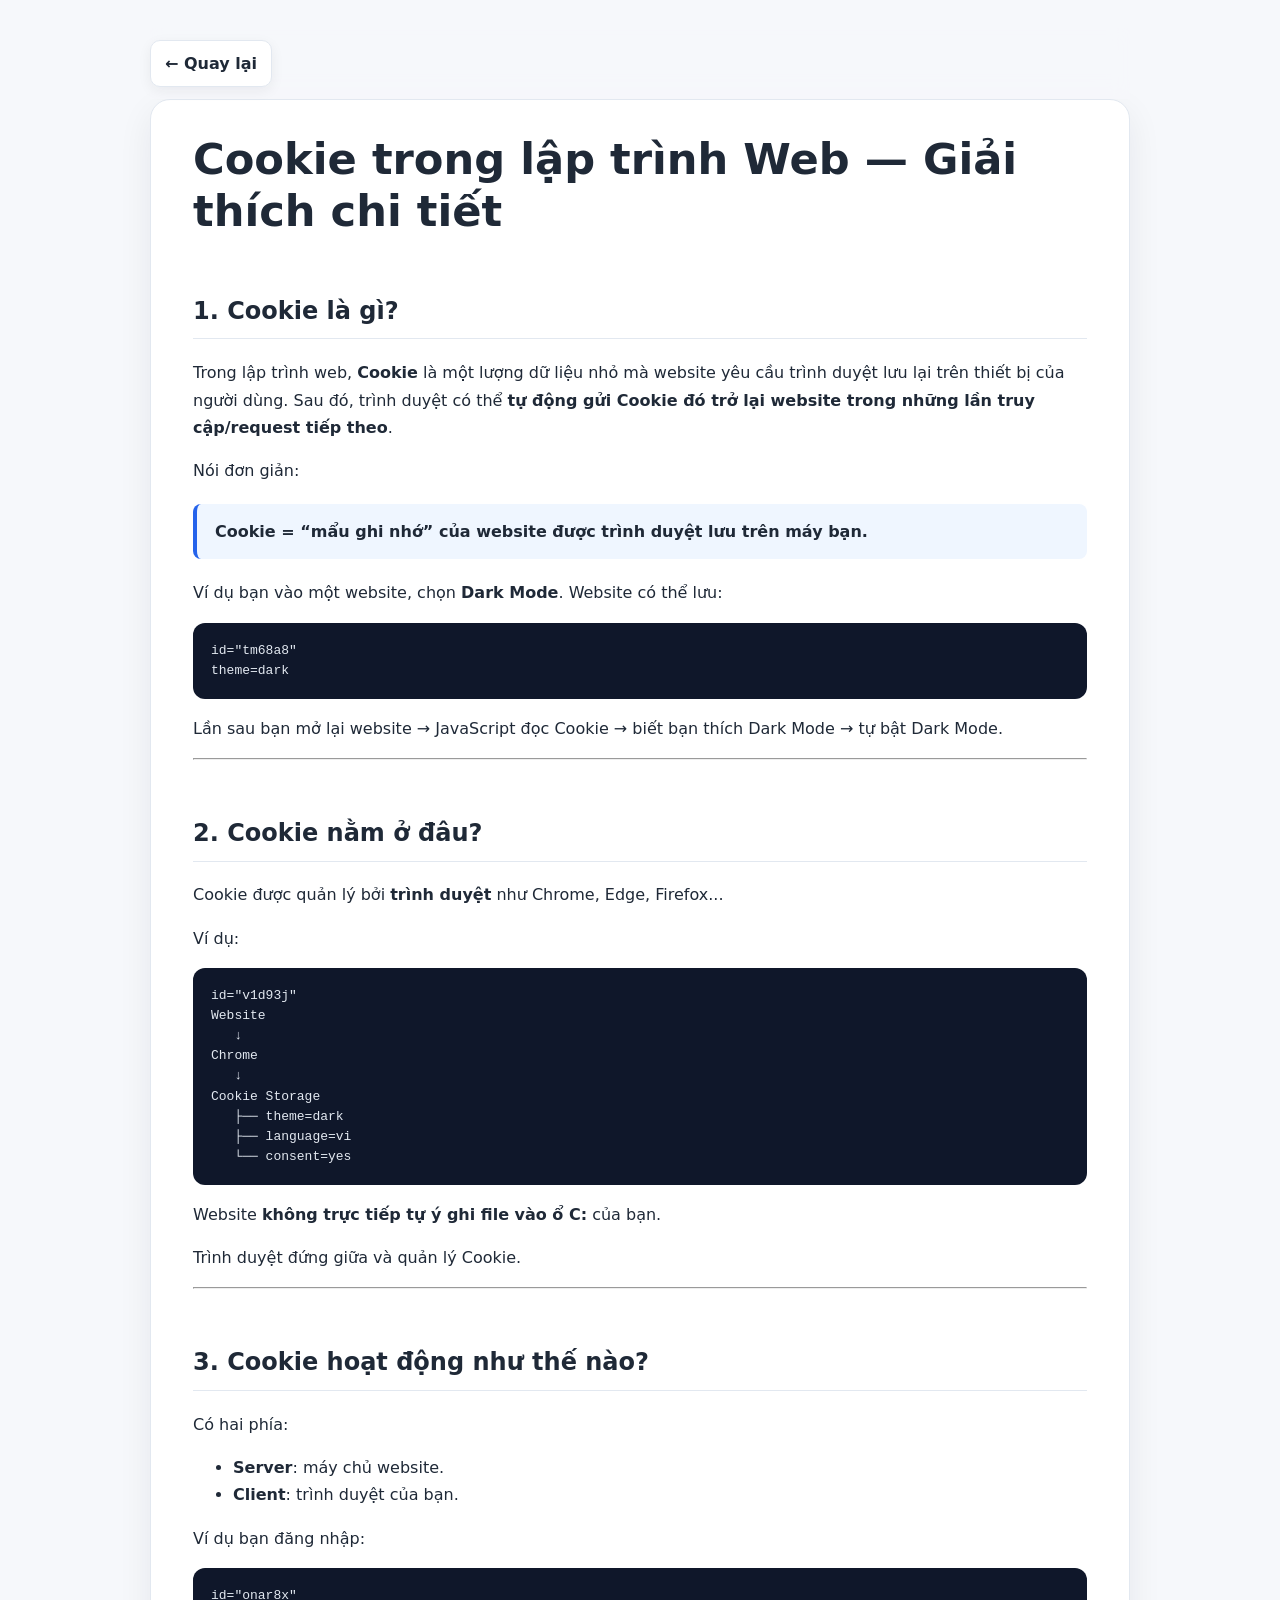
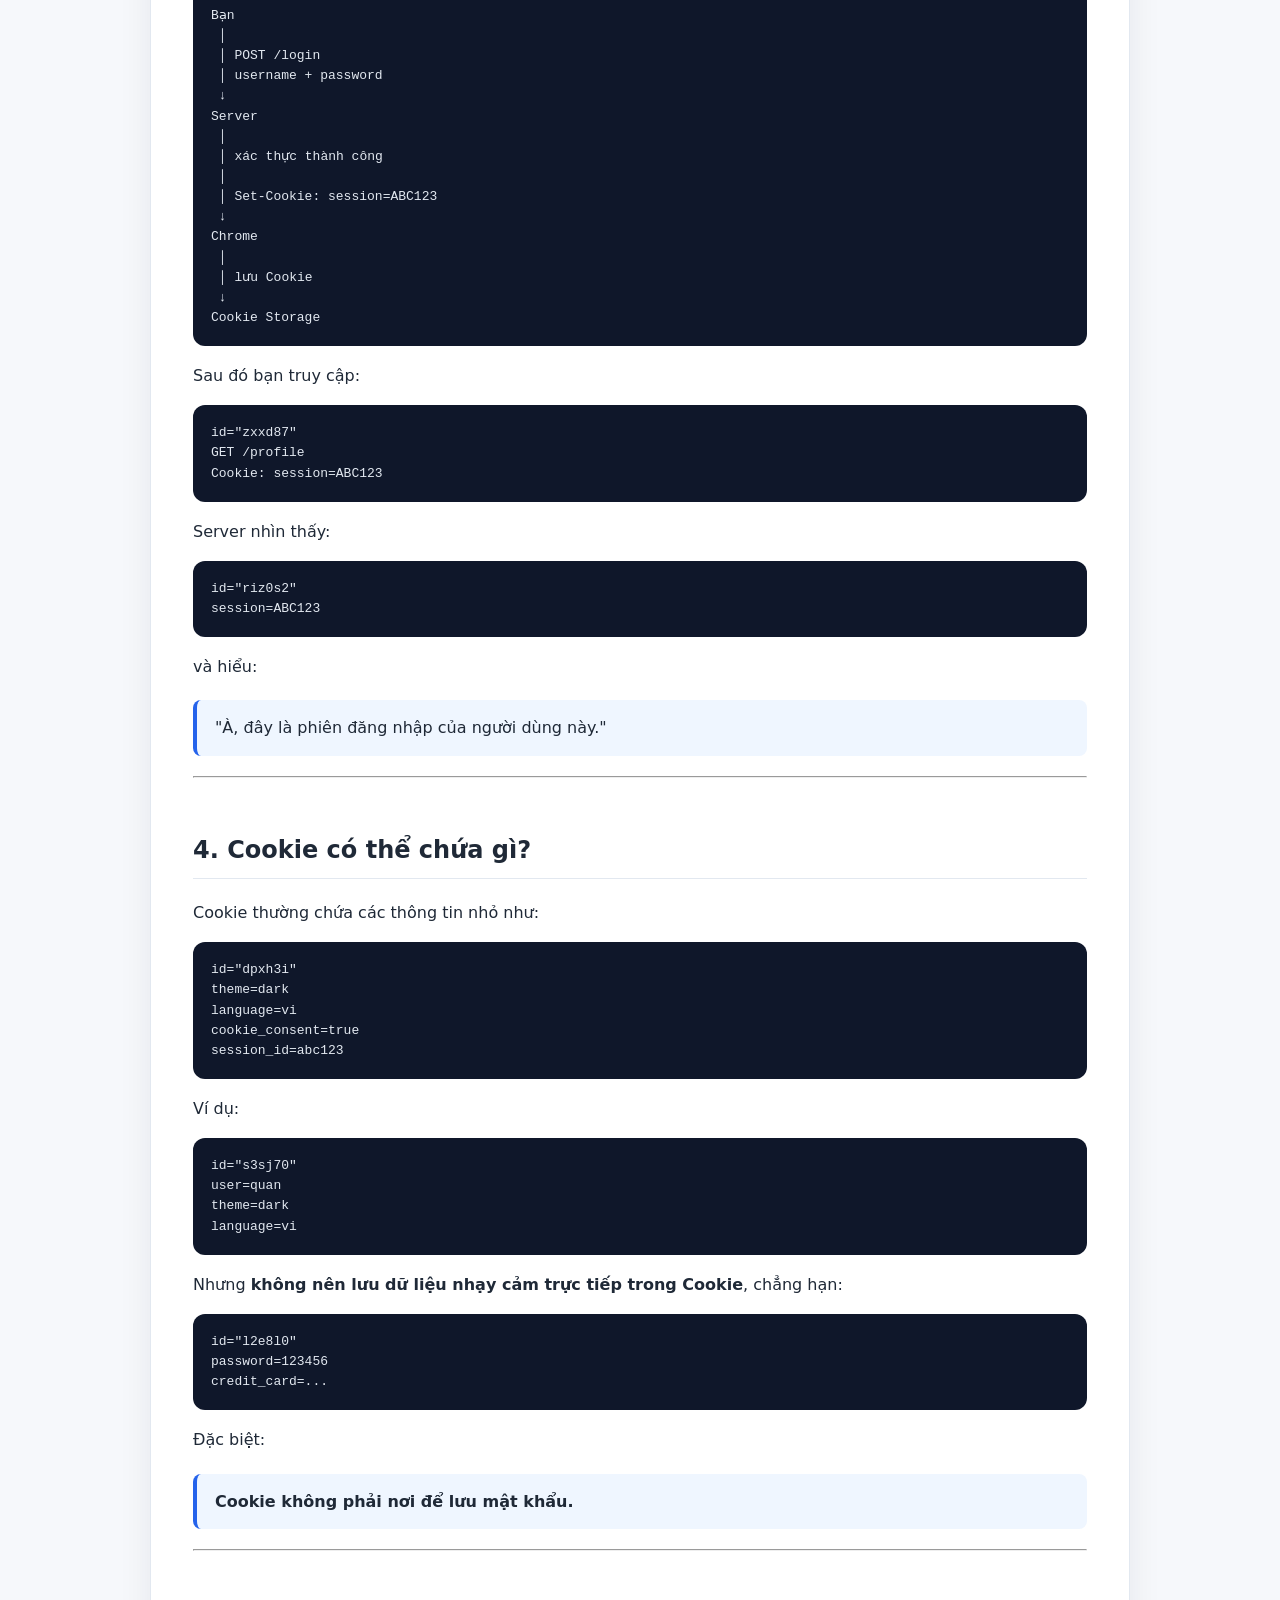
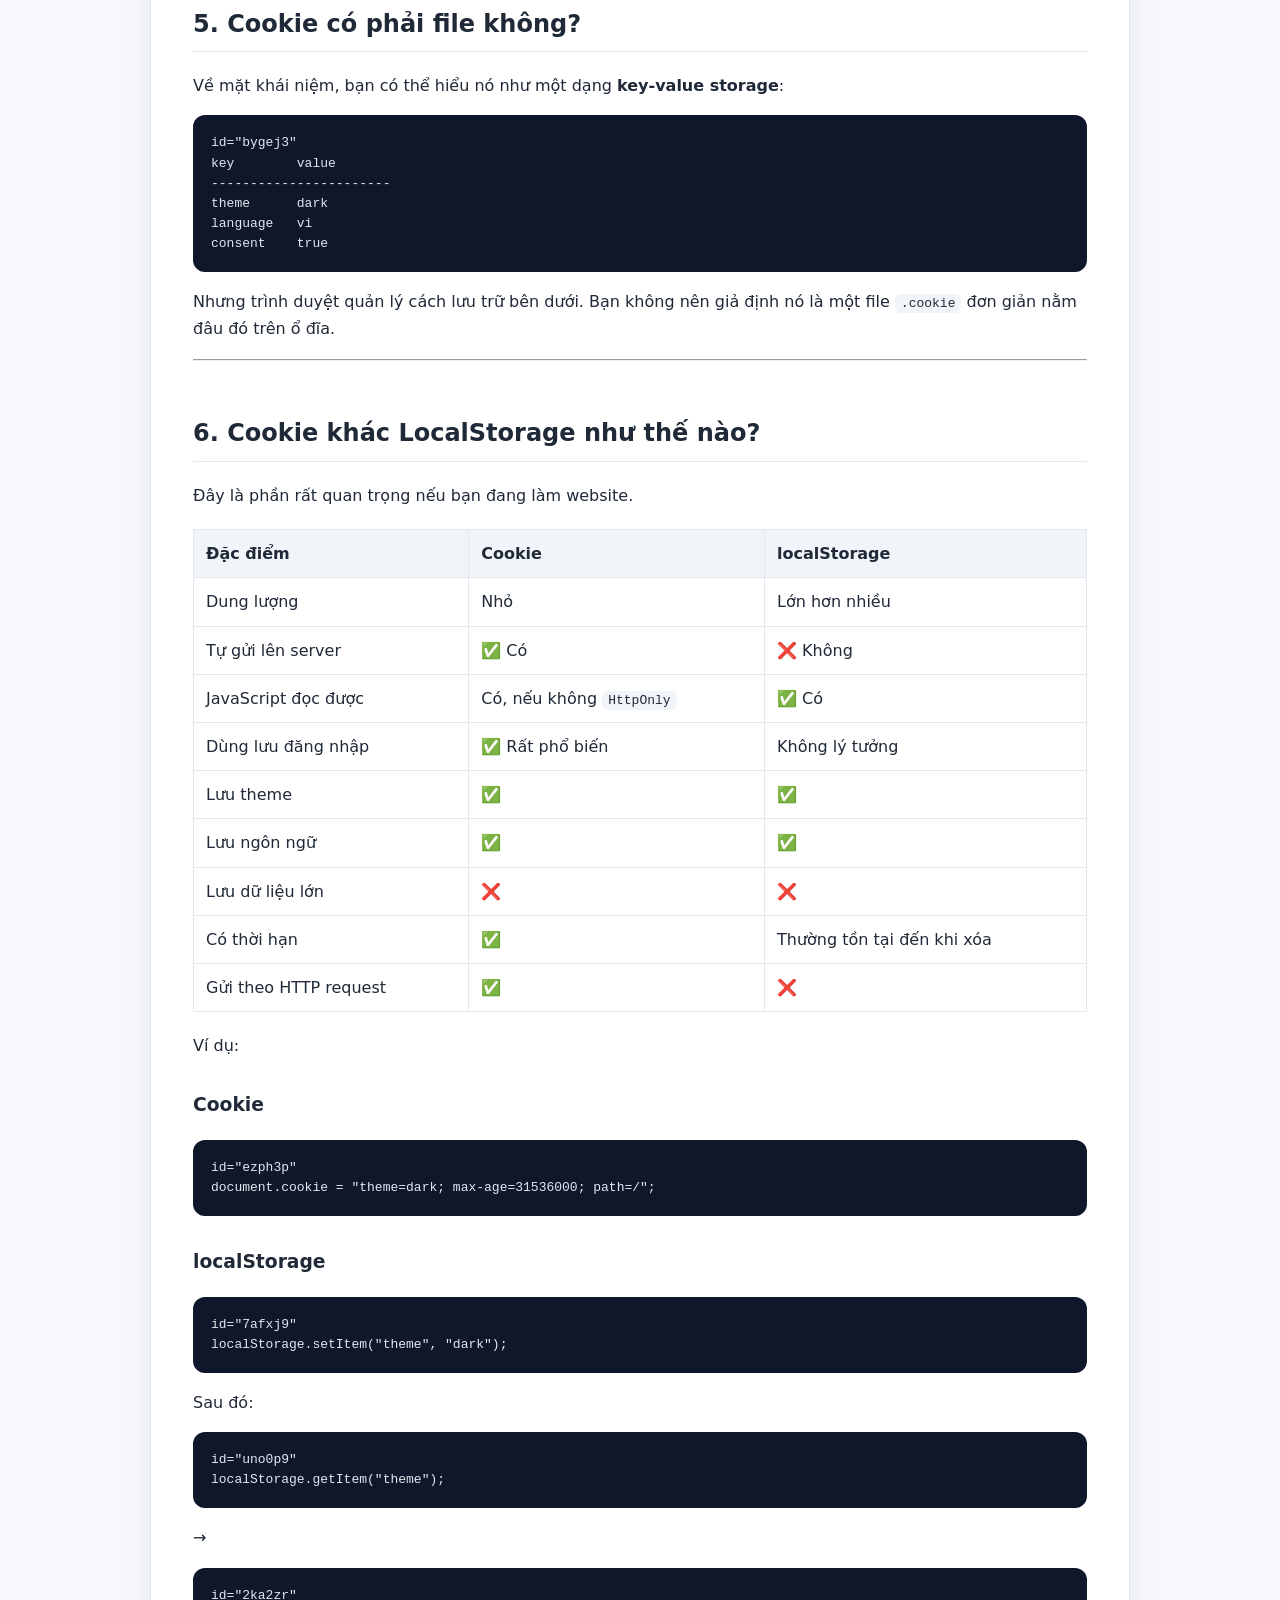
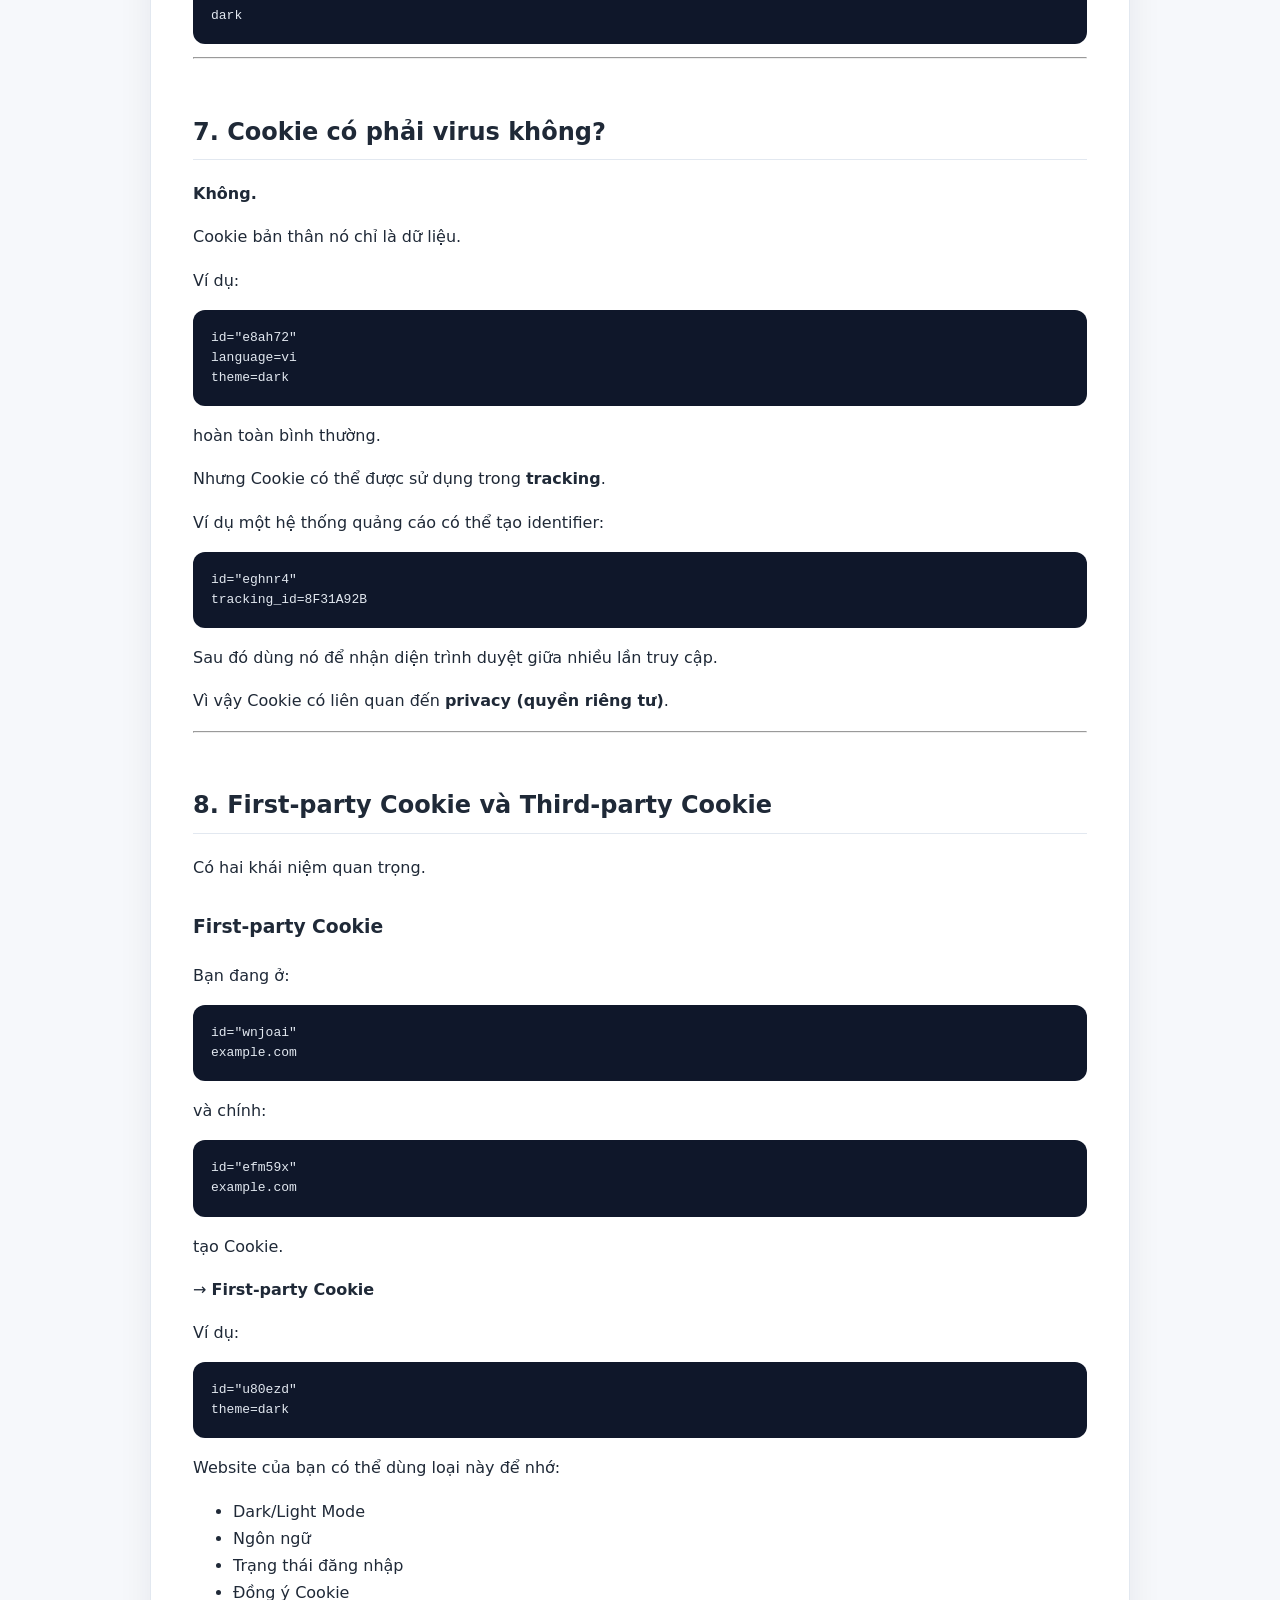
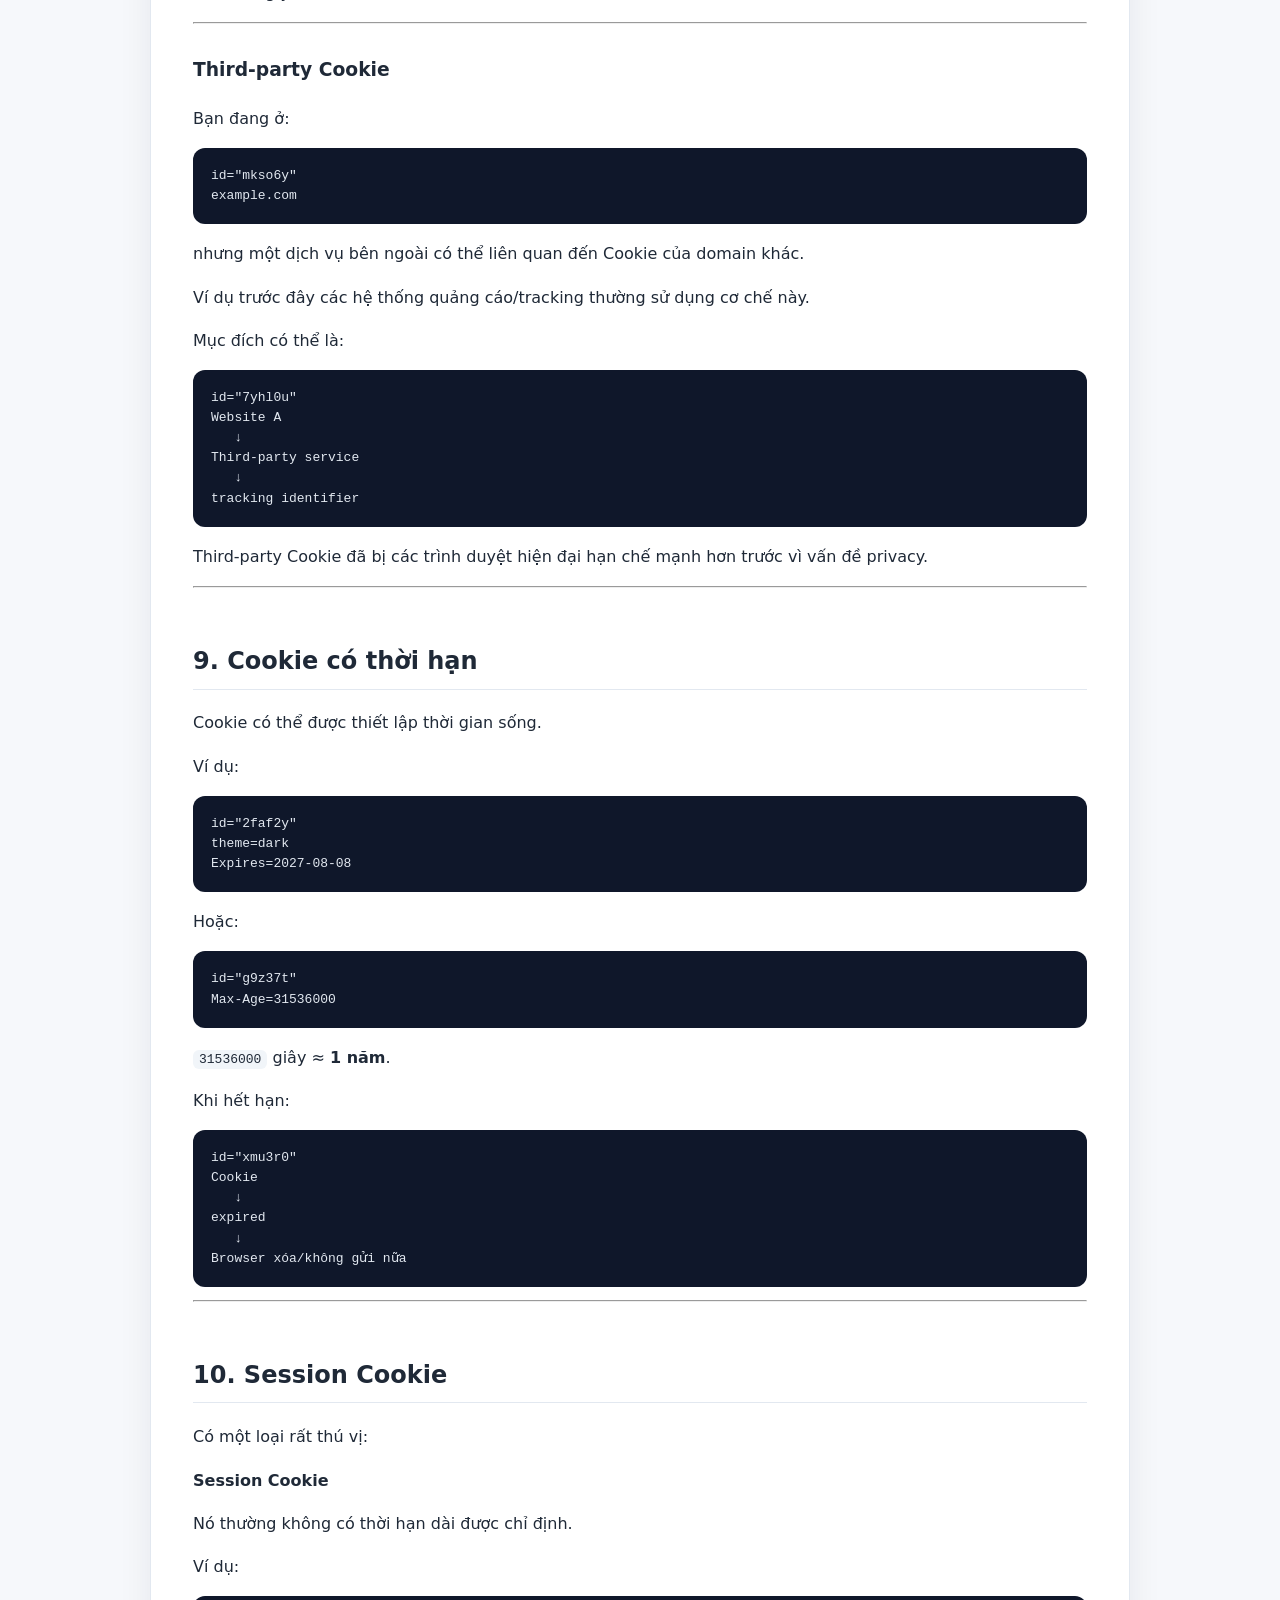
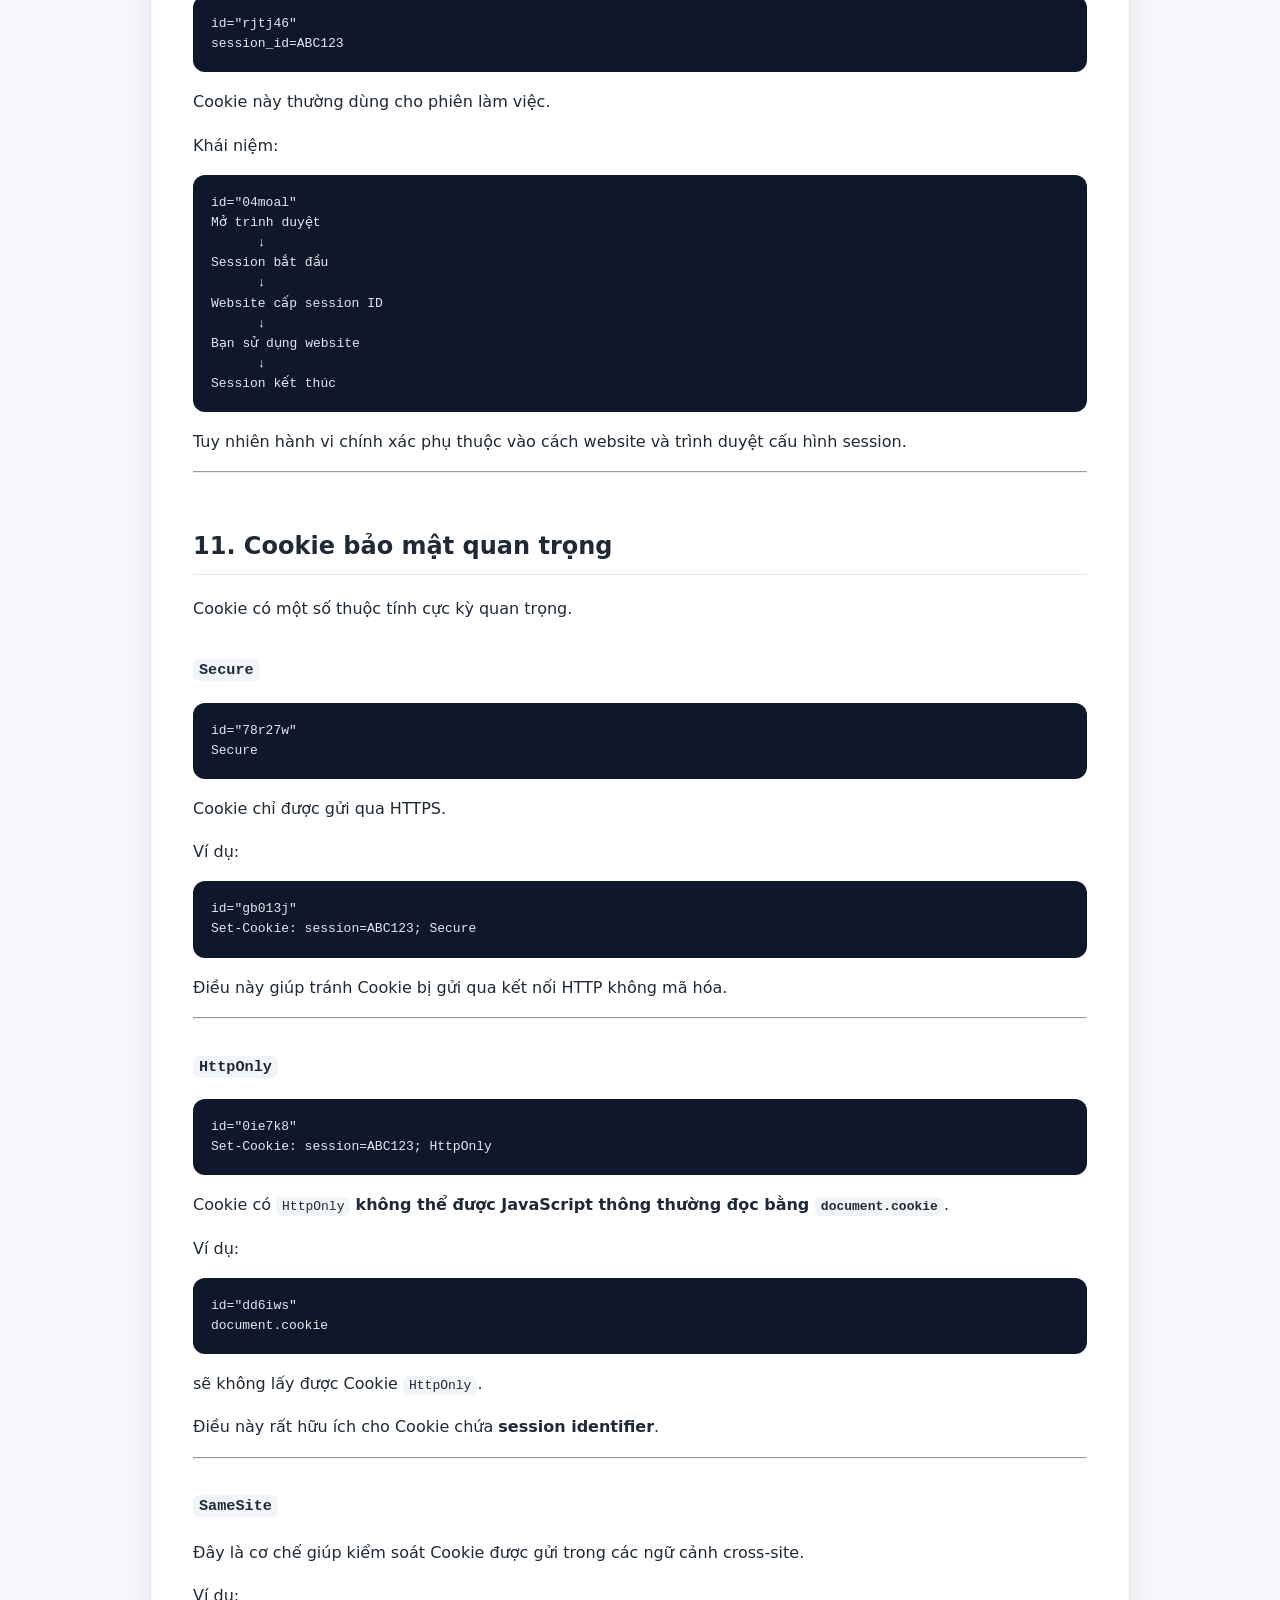
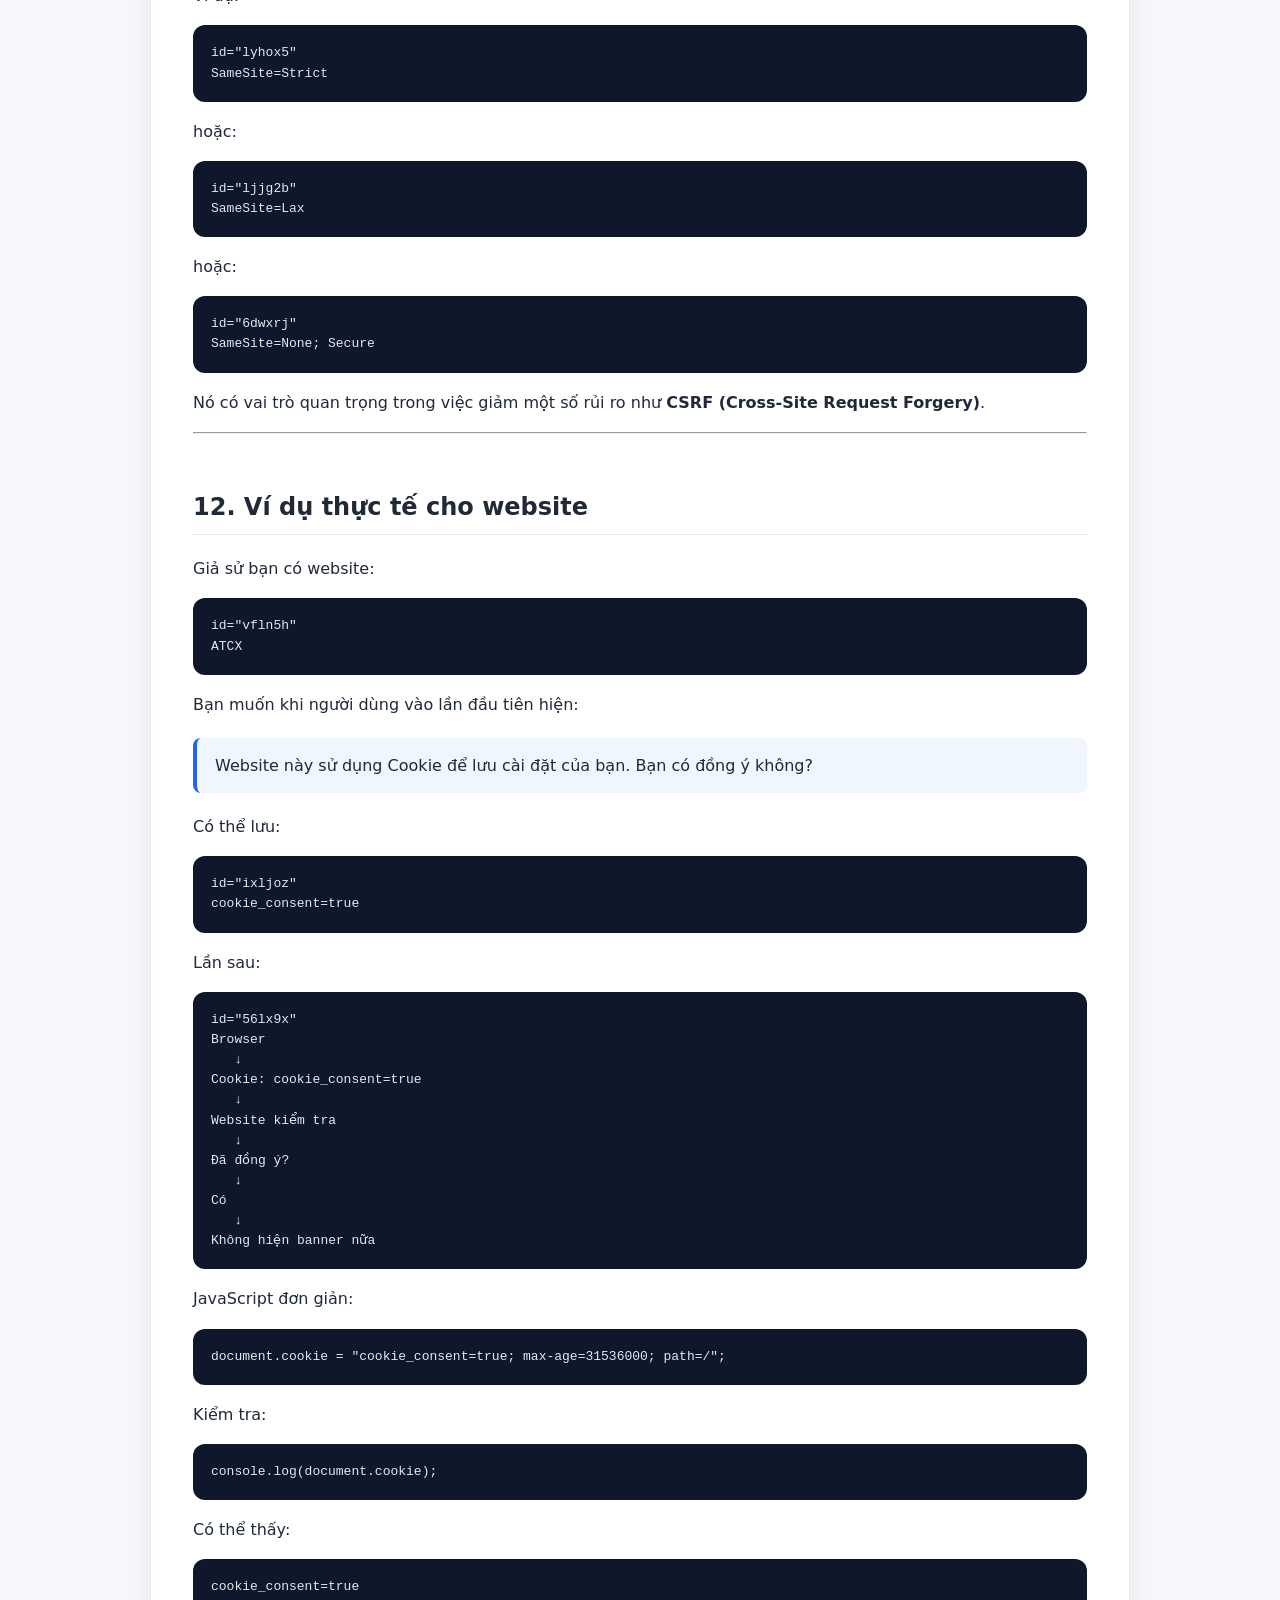
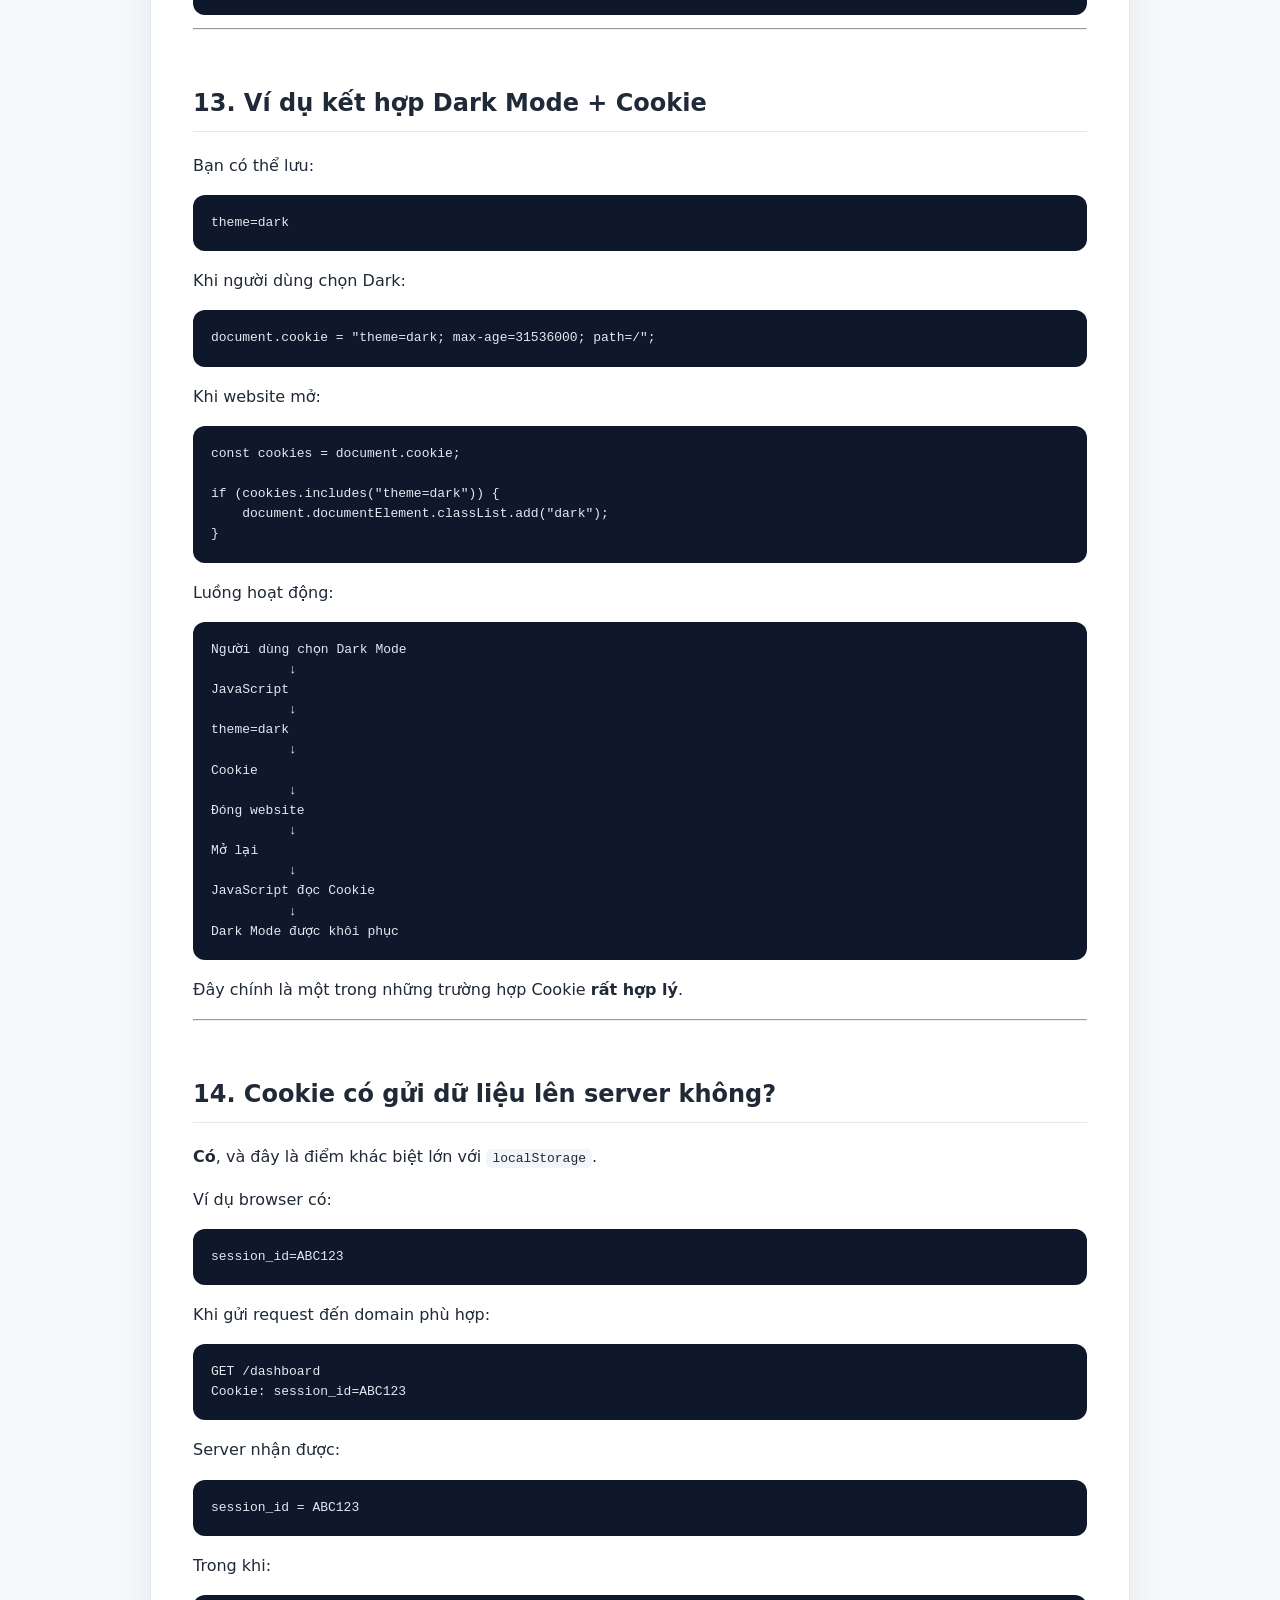
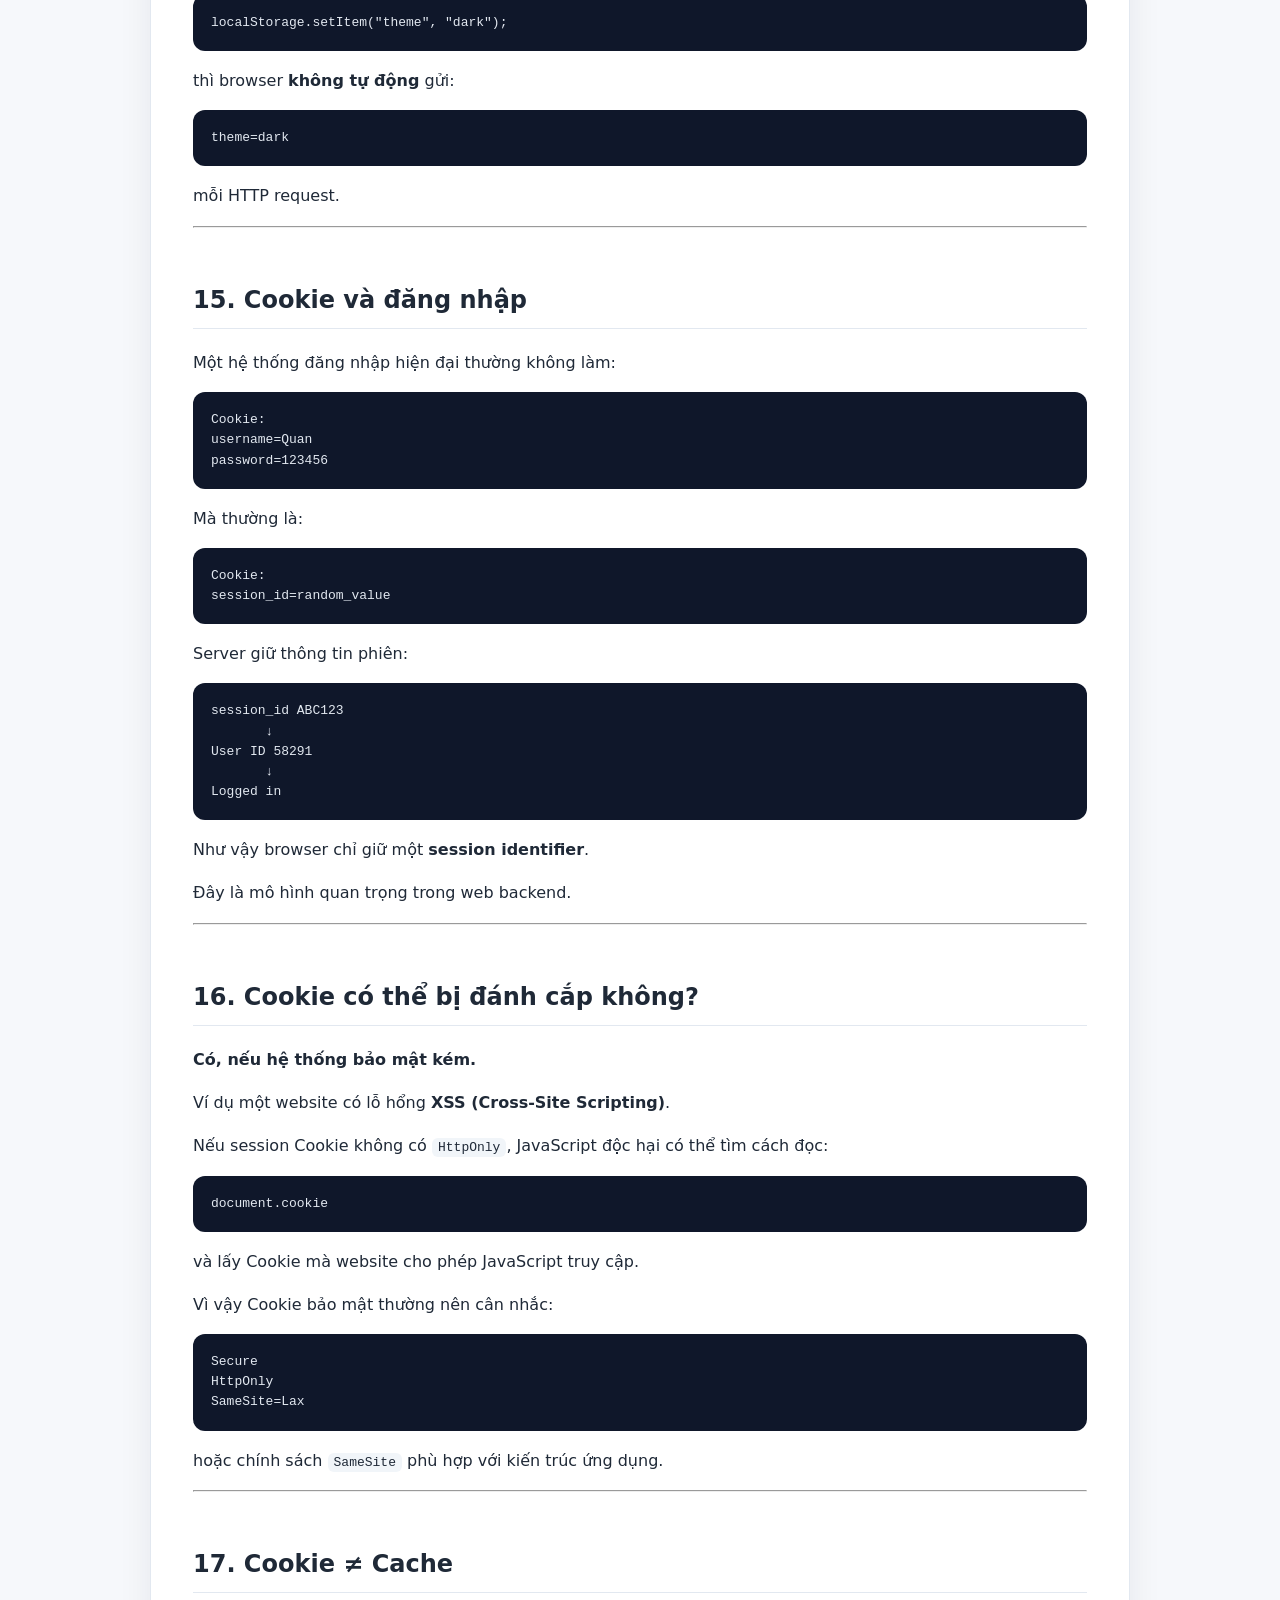
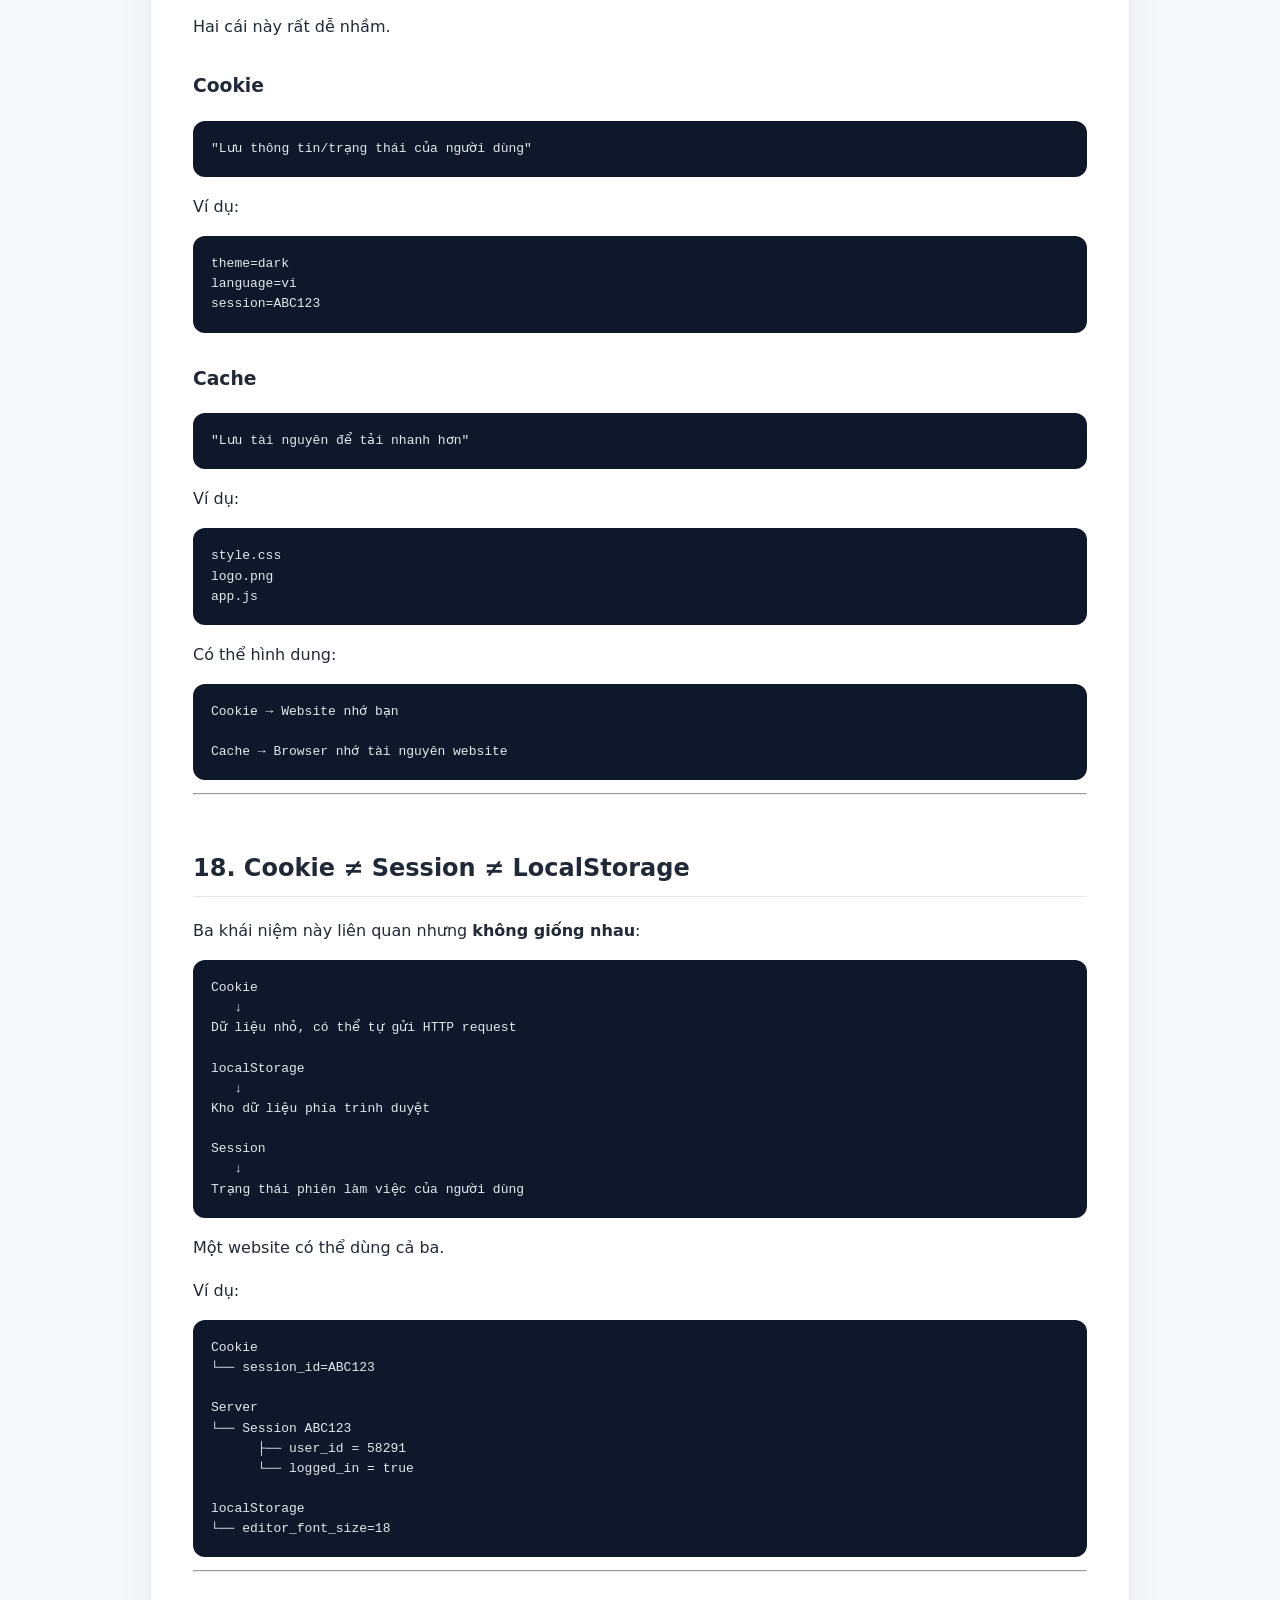
<file: cookie.html>
<!DOCTYPE html>
<html lang="vi">
<head>
<meta charset="UTF-8">
<meta name="viewport" content="width=device-width, initial-scale=1.0">
<title>Chi tiết — Smart Text Counter &amp; File Editor</title>
<style>
:root {
  --bg:#f6f8fb; --surface:#ffffff; --text:#1f2937; --muted:#64748b;
  --border:#e2e8f0; --accent:#2563eb; --code:#f1f5f9;
}
* { box-sizing:border-box; }
html { scroll-behavior:smooth; }
body {
  margin:0; background:var(--bg); color:var(--text);
  font-family:Inter,system-ui,-apple-system,"Segoe UI",Roboto,Arial,sans-serif;
  line-height:1.7;
}
.page {
  width:min(980px,calc(100% - 28px)); margin:28px auto 60px;
}
.topbar {
  position:sticky; top:0; z-index:10; padding:12px 0;
  background:color-mix(in srgb,var(--bg) 88%,transparent);
  backdrop-filter:blur(10px);
}
.back {
  display:inline-flex; align-items:center; gap:8px; padding:9px 14px;
  border:1px solid var(--border); border-radius:10px; background:var(--surface);
  color:var(--text); text-decoration:none; font-weight:700;
  box-shadow:0 4px 14px rgba(15,23,42,.06);
}
article {
  background:var(--surface); border:1px solid var(--border);
  border-radius:20px; padding:34px 42px;
  box-shadow:0 12px 35px rgba(15,23,42,.07);
}
h1 { font-size:clamp(1.8rem,4vw,2.7rem); line-height:1.2; margin:0 0 24px; }
h2 { margin-top:2.2em; padding-bottom:7px; border-bottom:1px solid var(--border); }
h3 { margin-top:1.6em; }
p { margin:1em 0; }
a { color:var(--accent); }
blockquote {
  margin:20px 0; padding:14px 18px; border-left:4px solid var(--accent);
  background:#eff6ff; border-radius:8px;
}
code { background:var(--code); padding:2px 6px; border-radius:6px; }
pre {
  overflow:auto; background:#0f172a; color:#e2e8f0; padding:18px;
  border-radius:12px; line-height:1.55;
}
pre code { background:transparent; padding:0; }
table { width:100%; border-collapse:collapse; margin:20px 0; overflow:hidden; }
th,td { border:1px solid var(--border); padding:10px 12px; text-align:left; }
th { background:var(--code); }
.author-card {
  margin-top:48px; padding:24px; border:1px solid var(--border);
  border-radius:16px; background:linear-gradient(135deg,#eff6ff,#fff);
}
.author-card h2 { margin:4px 0 6px; border:0; padding:0; }
.author-label { color:var(--accent); font-weight:800; }
.site-footer {
  text-align:center; color:var(--muted); padding:24px 10px 8px;
  font-size:.86rem;
}
.site-footer .copyright { font-weight:700; }
@media (max-width:650px) {
  article { padding:24px 18px; border-radius:15px; }
  .page { width:min(100% - 18px,980px); margin-top:10px; }
  pre { font-size:.82rem; }
  table { display:block; overflow-x:auto; white-space:nowrap; }
}
</style>
</head>
<body>
<div class="page">
  <div class="topbar">
    <a class="back" href="javascript:history.back()">← Quay lại</a>
  </div>
  <article>
    <h1>Cookie trong lập trình Web — Giải thích chi tiết</h1>
<h2>1. Cookie là gì?</h2>
<p>Trong lập trình web, <strong>Cookie</strong> là một lượng dữ liệu nhỏ mà website yêu cầu trình duyệt lưu lại trên thiết bị của người dùng. Sau đó, trình duyệt có thể <strong>tự động gửi Cookie đó trở lại website trong những lần truy cập/request tiếp theo</strong>.</p>
<p>Nói đơn giản:</p>
<blockquote><strong>Cookie = “mẩu ghi nhớ” của website được trình duyệt lưu trên máy bạn.</strong></blockquote>
<p>Ví dụ bạn vào một website, chọn <strong>Dark Mode</strong>. Website có thể lưu:</p>
<pre><code>id=&quot;tm68a8&quot;
theme=dark</code></pre>
<p>Lần sau bạn mở lại website → JavaScript đọc Cookie → biết bạn thích Dark Mode → tự bật Dark Mode.</p>
<hr>
<h2>2. Cookie nằm ở đâu?</h2>
<p>Cookie được quản lý bởi <strong>trình duyệt</strong> như Chrome, Edge, Firefox...</p>
<p>Ví dụ:</p>
<pre><code>id=&quot;v1d93j&quot;
Website
   ↓
Chrome
   ↓
Cookie Storage
   ├── theme=dark
   ├── language=vi
   └── consent=yes</code></pre>
<p>Website <strong>không trực tiếp tự ý ghi file vào ổ C:</strong> của bạn.</p>
<p>Trình duyệt đứng giữa và quản lý Cookie.</p>
<hr>
<h2>3. Cookie hoạt động như thế nào?</h2>
<p>Có hai phía:</p>
<ul><li><strong>Server</strong>: máy chủ website.</li><li><strong>Client</strong>: trình duyệt của bạn.</li></ul>
<p>Ví dụ bạn đăng nhập:</p>
<pre><code>id=&quot;onar8x&quot;
Bạn
 │
 │ POST /login
 │ username + password
 ↓
Server
 │
 │ xác thực thành công
 │
 │ Set-Cookie: session=ABC123
 ↓
Chrome
 │
 │ lưu Cookie
 ↓
Cookie Storage</code></pre>
<p>Sau đó bạn truy cập:</p>
<pre><code>id=&quot;zxxd87&quot;
GET /profile
Cookie: session=ABC123</code></pre>
<p>Server nhìn thấy:</p>
<pre><code>id=&quot;riz0s2&quot;
session=ABC123</code></pre>
<p>và hiểu:</p>
<blockquote>"À, đây là phiên đăng nhập của người dùng này."</blockquote>
<hr>
<h2>4. Cookie có thể chứa gì?</h2>
<p>Cookie thường chứa các thông tin nhỏ như:</p>
<pre><code>id=&quot;dpxh3i&quot;
theme=dark
language=vi
cookie_consent=true
session_id=abc123</code></pre>
<p>Ví dụ:</p>
<pre><code>id=&quot;s3sj70&quot;
user=quan
theme=dark
language=vi</code></pre>
<p>Nhưng <strong>không nên lưu dữ liệu nhạy cảm trực tiếp trong Cookie</strong>, chẳng hạn:</p>
<pre><code>id=&quot;l2e8l0&quot;
password=123456
credit_card=...</code></pre>
<p>Đặc biệt:</p>
<blockquote><strong>Cookie không phải nơi để lưu mật khẩu.</strong></blockquote>
<hr>
<h2>5. Cookie có phải file không?</h2>
<p>Về mặt khái niệm, bạn có thể hiểu nó như một dạng <strong>key-value storage</strong>:</p>
<pre><code>id=&quot;bygej3&quot;
key        value
-----------------------
theme      dark
language   vi
consent    true</code></pre>
<p>Nhưng trình duyệt quản lý cách lưu trữ bên dưới. Bạn không nên giả định nó là một file <code>.cookie</code> đơn giản nằm đâu đó trên ổ đĩa.</p>
<hr>
<h2>6. Cookie khác LocalStorage như thế nào?</h2>
<p>Đây là phần rất quan trọng nếu bạn đang làm website.</p>
<table><thead><tr><th>Đặc điểm</th><th>Cookie</th><th>localStorage</th></tr></thead><tbody><tr><td>Dung lượng</td><td>Nhỏ</td><td>Lớn hơn nhiều</td></tr><tr><td>Tự gửi lên server</td><td>✅ Có</td><td>❌ Không</td></tr><tr><td>JavaScript đọc được</td><td>Có, nếu không <code>HttpOnly</code></td><td>✅ Có</td></tr><tr><td>Dùng lưu đăng nhập</td><td>✅ Rất phổ biến</td><td>Không lý tưởng</td></tr><tr><td>Lưu theme</td><td>✅</td><td>✅</td></tr><tr><td>Lưu ngôn ngữ</td><td>✅</td><td>✅</td></tr><tr><td>Lưu dữ liệu lớn</td><td>❌</td><td>❌</td></tr><tr><td>Có thời hạn</td><td>✅</td><td>Thường tồn tại đến khi xóa</td></tr><tr><td>Gửi theo HTTP request</td><td>✅</td><td>❌</td></tr></tbody></table>
<p>Ví dụ:</p>
<h3>Cookie</h3>
<pre><code>id=&quot;ezph3p&quot;
document.cookie = &quot;theme=dark; max-age=31536000; path=/&quot;;</code></pre>
<h3>localStorage</h3>
<pre><code>id=&quot;7afxj9&quot;
localStorage.setItem(&quot;theme&quot;, &quot;dark&quot;);</code></pre>
<p>Sau đó:</p>
<pre><code>id=&quot;uno0p9&quot;
localStorage.getItem(&quot;theme&quot;);</code></pre>
<p>→</p>
<pre><code>id=&quot;2ka2zr&quot;
dark</code></pre>
<hr>
<h2>7. Cookie có phải virus không?</h2>
<p><strong>Không.</strong></p>
<p>Cookie bản thân nó chỉ là dữ liệu.</p>
<p>Ví dụ:</p>
<pre><code>id=&quot;e8ah72&quot;
language=vi
theme=dark</code></pre>
<p>hoàn toàn bình thường.</p>
<p>Nhưng Cookie có thể được sử dụng trong <strong>tracking</strong>.</p>
<p>Ví dụ một hệ thống quảng cáo có thể tạo identifier:</p>
<pre><code>id=&quot;eghnr4&quot;
tracking_id=8F31A92B</code></pre>
<p>Sau đó dùng nó để nhận diện trình duyệt giữa nhiều lần truy cập.</p>
<p>Vì vậy Cookie có liên quan đến <strong>privacy (quyền riêng tư)</strong>.</p>
<hr>
<h2>8. First-party Cookie và Third-party Cookie</h2>
<p>Có hai khái niệm quan trọng.</p>
<h3>First-party Cookie</h3>
<p>Bạn đang ở:</p>
<pre><code>id=&quot;wnjoai&quot;
example.com</code></pre>
<p>và chính:</p>
<pre><code>id=&quot;efm59x&quot;
example.com</code></pre>
<p>tạo Cookie.</p>
<p>→ <strong>First-party Cookie</strong></p>
<p>Ví dụ:</p>
<pre><code>id=&quot;u80ezd&quot;
theme=dark</code></pre>
<p>Website của bạn có thể dùng loại này để nhớ:</p>
<ul><li>Dark/Light Mode</li><li>Ngôn ngữ</li><li>Trạng thái đăng nhập</li><li>Đồng ý Cookie</li></ul>
<hr>
<h3>Third-party Cookie</h3>
<p>Bạn đang ở:</p>
<pre><code>id=&quot;mkso6y&quot;
example.com</code></pre>
<p>nhưng một dịch vụ bên ngoài có thể liên quan đến Cookie của domain khác.</p>
<p>Ví dụ trước đây các hệ thống quảng cáo/tracking thường sử dụng cơ chế này.</p>
<p>Mục đích có thể là:</p>
<pre><code>id=&quot;7yhl0u&quot;
Website A
   ↓
Third-party service
   ↓
tracking identifier</code></pre>
<p>Third-party Cookie đã bị các trình duyệt hiện đại hạn chế mạnh hơn trước vì vấn đề privacy.</p>
<hr>
<h2>9. Cookie có thời hạn</h2>
<p>Cookie có thể được thiết lập thời gian sống.</p>
<p>Ví dụ:</p>
<pre><code>id=&quot;2faf2y&quot;
theme=dark
Expires=2027-08-08</code></pre>
<p>Hoặc:</p>
<pre><code>id=&quot;g9z37t&quot;
Max-Age=31536000</code></pre>
<p><code>31536000</code> giây ≈ <strong>1 năm</strong>.</p>
<p>Khi hết hạn:</p>
<pre><code>id=&quot;xmu3r0&quot;
Cookie
   ↓
expired
   ↓
Browser xóa/không gửi nữa</code></pre>
<hr>
<h2>10. Session Cookie</h2>
<p>Có một loại rất thú vị:</p>
<p><strong>Session Cookie</strong></p>
<p>Nó thường không có thời hạn dài được chỉ định.</p>
<p>Ví dụ:</p>
<pre><code>id=&quot;rjtj46&quot;
session_id=ABC123</code></pre>
<p>Cookie này thường dùng cho phiên làm việc.</p>
<p>Khái niệm:</p>
<pre><code>id=&quot;04moal&quot;
Mở trình duyệt
      ↓
Session bắt đầu
      ↓
Website cấp session ID
      ↓
Bạn sử dụng website
      ↓
Session kết thúc</code></pre>
<p>Tuy nhiên hành vi chính xác phụ thuộc vào cách website và trình duyệt cấu hình session.</p>
<hr>
<h2>11. Cookie bảo mật quan trọng</h2>
<p>Cookie có một số thuộc tính cực kỳ quan trọng.</p>
<h3><code>Secure</code></h3>
<pre><code>id=&quot;78r27w&quot;
Secure</code></pre>
<p>Cookie chỉ được gửi qua HTTPS.</p>
<p>Ví dụ:</p>
<pre><code>id=&quot;gb013j&quot;
Set-Cookie: session=ABC123; Secure</code></pre>
<p>Điều này giúp tránh Cookie bị gửi qua kết nối HTTP không mã hóa.</p>
<hr>
<h3><code>HttpOnly</code></h3>
<pre><code>id=&quot;0ie7k8&quot;
Set-Cookie: session=ABC123; HttpOnly</code></pre>
<p>Cookie có <code>HttpOnly</code> <strong>không thể được JavaScript thông thường đọc bằng <code>document.cookie</code></strong>.</p>
<p>Ví dụ:</p>
<pre><code>id=&quot;dd6iws&quot;
document.cookie</code></pre>
<p>sẽ không lấy được Cookie <code>HttpOnly</code>.</p>
<p>Điều này rất hữu ích cho Cookie chứa <strong>session identifier</strong>.</p>
<hr>
<h3><code>SameSite</code></h3>
<p>Đây là cơ chế giúp kiểm soát Cookie được gửi trong các ngữ cảnh cross-site.</p>
<p>Ví dụ:</p>
<pre><code>id=&quot;lyhox5&quot;
SameSite=Strict</code></pre>
<p>hoặc:</p>
<pre><code>id=&quot;ljjg2b&quot;
SameSite=Lax</code></pre>
<p>hoặc:</p>
<pre><code>id=&quot;6dwxrj&quot;
SameSite=None; Secure</code></pre>
<p>Nó có vai trò quan trọng trong việc giảm một số rủi ro như <strong>CSRF (Cross-Site Request Forgery)</strong>.</p>
<hr>
<h2>12. Ví dụ thực tế cho website</h2>
<p>Giả sử bạn có website:</p>
<pre><code>id=&quot;vfln5h&quot;
ATCX</code></pre>
<p>Bạn muốn khi người dùng vào lần đầu tiên hiện:</p>
<blockquote>Website này sử dụng Cookie để lưu cài đặt của bạn. Bạn có đồng ý không?</blockquote>
<p>Có thể lưu:</p>
<pre><code>id=&quot;ixljoz&quot;
cookie_consent=true</code></pre>
<p>Lần sau:</p>
<pre><code>id=&quot;56lx9x&quot;
Browser
   ↓
Cookie: cookie_consent=true
   ↓
Website kiểm tra
   ↓
Đã đồng ý?
   ↓
Có
   ↓
Không hiện banner nữa</code></pre>
<p>JavaScript đơn giản:</p>
<pre><code>document.cookie = &quot;cookie_consent=true; max-age=31536000; path=/&quot;;</code></pre>
<p>Kiểm tra:</p>
<pre><code>console.log(document.cookie);</code></pre>
<p>Có thể thấy:</p>
<pre><code>cookie_consent=true</code></pre>
<hr>
<h2>13. Ví dụ kết hợp Dark Mode + Cookie</h2>
<p>Bạn có thể lưu:</p>
<pre><code>theme=dark</code></pre>
<p>Khi người dùng chọn Dark:</p>
<pre><code>document.cookie = &quot;theme=dark; max-age=31536000; path=/&quot;;</code></pre>
<p>Khi website mở:</p>
<pre><code>const cookies = document.cookie;

if (cookies.includes(&quot;theme=dark&quot;)) {
    document.documentElement.classList.add(&quot;dark&quot;);
}</code></pre>
<p>Luồng hoạt động:</p>
<pre><code>Người dùng chọn Dark Mode
          ↓
JavaScript
          ↓
theme=dark
          ↓
Cookie
          ↓
Đóng website
          ↓
Mở lại
          ↓
JavaScript đọc Cookie
          ↓
Dark Mode được khôi phục</code></pre>
<p>Đây chính là một trong những trường hợp Cookie <strong>rất hợp lý</strong>.</p>
<hr>
<h2>14. Cookie có gửi dữ liệu lên server không?</h2>
<p><strong>Có</strong>, và đây là điểm khác biệt lớn với <code>localStorage</code>.</p>
<p>Ví dụ browser có:</p>
<pre><code>session_id=ABC123</code></pre>
<p>Khi gửi request đến domain phù hợp:</p>
<pre><code>GET /dashboard
Cookie: session_id=ABC123</code></pre>
<p>Server nhận được:</p>
<pre><code>session_id = ABC123</code></pre>
<p>Trong khi:</p>
<pre><code>localStorage.setItem(&quot;theme&quot;, &quot;dark&quot;);</code></pre>
<p>thì browser <strong>không tự động</strong> gửi:</p>
<pre><code>theme=dark</code></pre>
<p>mỗi HTTP request.</p>
<hr>
<h2>15. Cookie và đăng nhập</h2>
<p>Một hệ thống đăng nhập hiện đại thường không làm:</p>
<pre><code>Cookie:
username=Quan
password=123456</code></pre>
<p>Mà thường là:</p>
<pre><code>Cookie:
session_id=random_value</code></pre>
<p>Server giữ thông tin phiên:</p>
<pre><code>session_id ABC123
       ↓
User ID 58291
       ↓
Logged in</code></pre>
<p>Như vậy browser chỉ giữ một <strong>session identifier</strong>.</p>
<p>Đây là mô hình quan trọng trong web backend.</p>
<hr>
<h2>16. Cookie có thể bị đánh cắp không?</h2>
<p><strong>Có, nếu hệ thống bảo mật kém.</strong></p>
<p>Ví dụ một website có lỗ hổng <strong>XSS (Cross-Site Scripting)</strong>.</p>
<p>Nếu session Cookie không có <code>HttpOnly</code>, JavaScript độc hại có thể tìm cách đọc:</p>
<pre><code>document.cookie</code></pre>
<p>và lấy Cookie mà website cho phép JavaScript truy cập.</p>
<p>Vì vậy Cookie bảo mật thường nên cân nhắc:</p>
<pre><code>Secure
HttpOnly
SameSite=Lax</code></pre>
<p>hoặc chính sách <code>SameSite</code> phù hợp với kiến trúc ứng dụng.</p>
<hr>
<h2>17. Cookie ≠ Cache</h2>
<p>Hai cái này rất dễ nhầm.</p>
<h3>Cookie</h3>
<pre><code>&quot;Lưu thông tin/trạng thái của người dùng&quot;</code></pre>
<p>Ví dụ:</p>
<pre><code>theme=dark
language=vi
session=ABC123</code></pre>
<h3>Cache</h3>
<pre><code>&quot;Lưu tài nguyên để tải nhanh hơn&quot;</code></pre>
<p>Ví dụ:</p>
<pre><code>style.css
logo.png
app.js</code></pre>
<p>Có thể hình dung:</p>
<pre><code>Cookie → Website nhớ bạn

Cache → Browser nhớ tài nguyên website</code></pre>
<hr>
<h2>18. Cookie ≠ Session ≠ LocalStorage</h2>
<p>Ba khái niệm này liên quan nhưng <strong>không giống nhau</strong>:</p>
<pre><code>Cookie
   ↓
Dữ liệu nhỏ, có thể tự gửi HTTP request

localStorage
   ↓
Kho dữ liệu phía trình duyệt

Session
   ↓
Trạng thái phiên làm việc của người dùng</code></pre>
<p>Một website có thể dùng cả ba.</p>
<p>Ví dụ:</p>
<pre><code>Cookie
└── session_id=ABC123

Server
└── Session ABC123
      ├── user_id = 58291
      └── logged_in = true

localStorage
└── editor_font_size=18</code></pre>
<hr>
<h2>19. Cookie Consent</h2>
<p>Nếu website chỉ sử dụng Cookie <strong>cần thiết cho chức năng</strong>, cách xử lý pháp lý có thể khác với Cookie dùng cho <strong>analytics/quảng cáo/tracking</strong>.</p>
<p>Đừng hiểu:</p>
<blockquote>"Có Cookie = bắt buộc phải hiện popup xin phép."</blockquote>
<p>Không đơn giản như vậy.</p>
<p>Còn phụ thuộc:</p>
<ul><li>Cookie dùng để làm gì</li><li>Dữ liệu nào được lưu</li><li>Có tracking hay không</li><li>Có bên thứ ba hay không</li><li>Người dùng ở quốc gia/khu vực nào</li><li>Luật áp dụng cho website</li></ul>
<p>Ví dụ Cookie:</p>
<pre><code>session_id</code></pre>
<p>phục vụ đăng nhập có bản chất khác với:</p>
<pre><code>advertising_tracking_id</code></pre>
<hr>
<h2>20. Nếu website chỉ có Dark Mode thì sao?</h2>
<p>Nếu website chỉ cần:</p>
<pre><code>theme=dark
language=vi</code></pre>
<p>thì bạn <strong>thậm chí có thể dùng <code>localStorage</code> thay Cookie</strong>:</p>
<pre><code>localStorage.setItem(&quot;theme&quot;, &quot;dark&quot;);</code></pre>
<p>và:</p>
<pre><code>localStorage.setItem(&quot;language&quot;, &quot;vi&quot;);</code></pre>
<p>Vì hai dữ liệu này <strong>không cần server nhận trong mỗi request</strong>.</p>
<p>Ngược lại, nếu bạn cần:</p>
<pre><code>session_id
authentication
server-side preferences</code></pre>
<p>thì Cookie thường phù hợp hơn.</p>
<hr>
<h2>21. Tóm tắt bằng sơ đồ</h2>
<pre><code>                    WEBSITE
                       │
             ┌─────────┴─────────┐
             │                   │
         Frontend             Backend
             │                   │
       JavaScript             Server
             │                   │
             └───────┬───────────┘
                     │
                 HTTP Request
                     │
                     ↓
                 BROWSER
                     │
              ┌──────┴──────┐
              │             │
           Cookie       localStorage
              │             │
       Tự gửi HTTP       Không tự gửi
       request phù hợp   lên server</code></pre>
<h3>Nhớ ngắn gọn</h3>
<blockquote><strong>Cookie là dữ liệu nhỏ do website yêu cầu trình duyệt lưu, dùng để duy trì trạng thái hoặc ghi nhớ một số thông tin; Cookie có thể được trình duyệt tự động gửi lại server trong các request phù hợp.</strong></blockquote>
<hr>
<h2>22. Gợi ý áp dụng cho website Smart Text Counter / File Editor</h2>
<p>Nếu website là <strong>Smart Text Counter / File Editor</strong>, có thể phân chia như sau:</p>
<h3>Cookie</h3>
<p>Dùng cho:</p>
<pre><code>cookie_consent
session_id       ← nếu có hệ thống tài khoản/server</code></pre>
<h3>localStorage</h3>
<p>Dùng cho:</p>
<pre><code>theme
language
editor_font_size
editor_settings
last_editor_mode
UI_preferences</code></pre>
<p>Ví dụ:</p>
<pre><code>Browser
│
├── Cookie
│   └── cookie_consent=true
│
└── localStorage
    ├── theme=dark
    ├── language=vi
    ├── font_size=18
    └── editor_mode=advanced</code></pre>
<p>Cách phân chia này giúp tránh dùng Cookie cho những dữ liệu frontend không cần gửi lên server.</p>
<hr>
<h1>Kết luận</h1>
<p>Cookie là một thành phần nền tảng của web, đặc biệt quan trọng trong:</p>
<ul><li>Authentication</li><li>Session management</li><li>User preferences</li><li>Consent</li><li>Tracking</li><li>HTTP state management</li><li>Web security</li></ul>
<p>Điểm cốt lõi cần nhớ:</p>
<ol><li><strong>Cookie được trình duyệt lưu.</strong></li><li><strong>Cookie có thể được gửi tự động trong HTTP request phù hợp.</strong></li><li><strong>Cookie khác <code>localStorage</code>.</strong></li><li><strong>Không lưu password trực tiếp trong Cookie.</strong></li><li><strong><code>HttpOnly</code>, <code>Secure</code>, <code>SameSite</code> rất quan trọng đối với bảo mật.</strong></li><li><strong>Cookie có thể có thời hạn.</strong></li><li><strong>First-party và third-party Cookie có mục đích và vấn đề privacy khác nhau.</strong></li><li><strong>Session thường sử dụng Cookie để giữ session identifier.</strong></li><li><strong>Dark Mode/ngôn ngữ thường có thể dùng <code>localStorage</code> nếu không cần server.</strong></li><li><strong>Cookie Consent và tracking có liên quan đến yêu cầu pháp lý/privacy tùy trường hợp.</strong></li></ol>
<section class="author-card">
  <div class="author-label">👨‍💻 Người thực hiện</div>
  <h2>ATCX</h2>
  <p>Smart Text Counter &amp; File Editor được phát triển bởi <strong>ATCX</strong>.</p>
</section>

  </article>
  <footer class="site-footer">
    <div>© 2026 | © Copyright ATCX. All rights reserved.</div>
  </footer>
</div>
</body>
</html>
</file>
